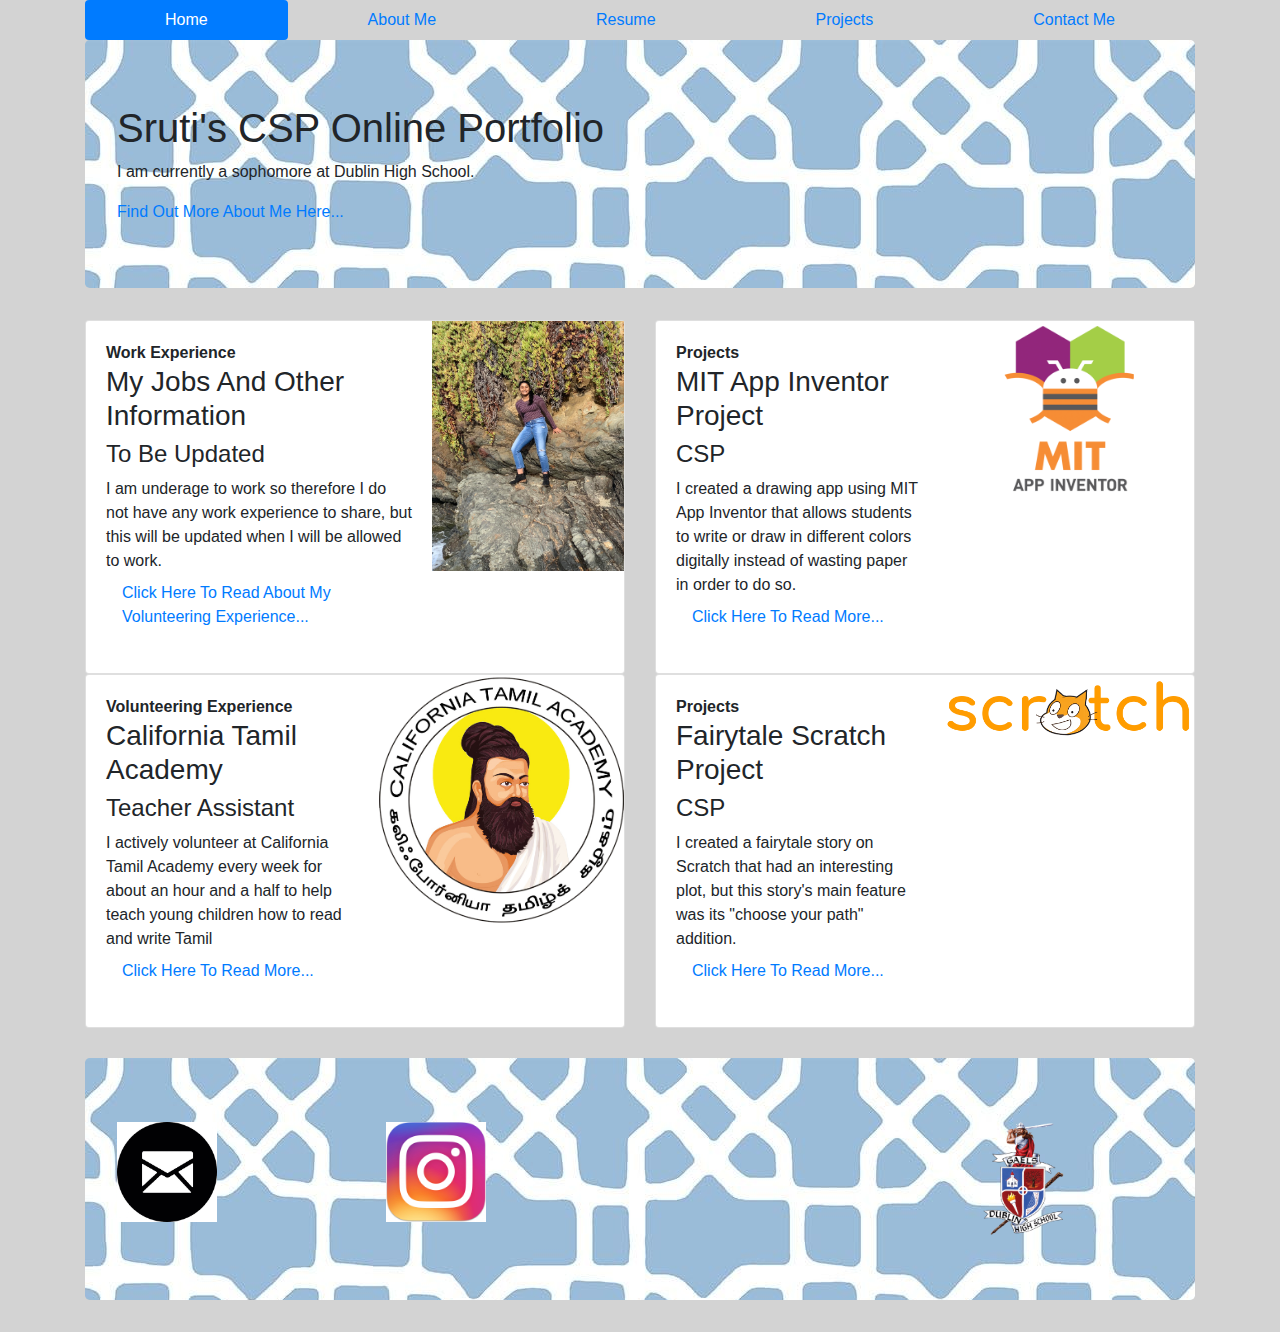
<file: index.html>
<!DOCTYPE html>
<html>
 
    <meta charset="utf-8">

  <!--- This is the link to the bootstrap css that will be used to format the following webpage --->

    <link href="Bootstrap_4.3.1/css/bootstrap.css" rel="stylesheet" type="text/css" />

  <!---This is the tabs that will allow users to go to different pages in the webpage --->

<header>
    <div class="container">
       <nav class="nav-pills nav-fill nav">
        <a class="nav-link nav-item active" href="index.html">Home</a>
        <a class="nav-link nav-item" href="Mani_AboutMe.html">About Me</a>
        <a class="nav-link nav-item" href="Mani_Resume.html">Resume</a>
        <a class="nav-link nav-item" href="Mani_Projects.html">Projects</a>
        <a class="nav-link nav-item" href="Mani_ContactMe.html">Contact Me</a>
      </nav>
    </div>
</header>
    
<!---This will be the background color of the whole webstite --->

  <body style="background-color:LightGray;">

<!---This is the container that will include a watercolor background and will have the title of the webpage as well as a short introduction --->

    <div class="container">
      <div class="jumbotron" style="background: url('Images/blue.jpg');">
        <h1>Sruti's CSP Online Portfolio</h1>
          <p>I am currently a sophomore at Dublin High School.</p>
            <a href="Mani_AboutMe.html">Find Out More About Me Here...</a>
      </div>
    </div>

<!---This will be the boxes in the webpage that introduces the content in the webpages, will have images, and will link to the corrosponding webpage where the information is written --->

    <section class="container">
      <div class="row">
        <div class="col-md-6">
          <div class="card flex-md-row flex-fill">
            <div class="card-body">
              <strong>Work Experience</strong>
                <h3>My Jobs And Other Information</h3>
                  <h4>To Be Updated</h4>
                    <p>I am underage to work so therefore I do not have any work experience to share, but this will be updated when I will be allowed to work.<a class="nav-link nav-tem" href="Mani_Resume.html">Click Here To Read About My Volunteering Experience...</a></p>
        </div>
          <a href="index.html"><img class="card-img-right" src="Images/sruti.jpg"
        alt="Not Available" style="max-width:250px; max-height:250px;"></a>
    </div>
  </div>      
<div class="col-md-6">
  <div class="card flex-md-row flex-fill">
    <div class="card-body">
      <strong>Projects</strong>
        <h3>MIT App Inventor Project</h3>
        <h4>CSP</h4>
          <p>I created a drawing app using MIT App Inventor that allows students to write or draw in different colors digitally instead of wasting paper in order to do so.<a class="nav-link nav-tem" href="Mani_Projects.html">Click Here To Read More...</a></p>
    </div>
      <a href="index.html"><img class="card-img-right" src="Images/mit.png"
        alt="Not Available" style="max-width:250px; max-height:250px;"></a>
  </div>
</div>   
<div class="col-md-6">
  <div class="card flex-md-row flex-fill">
    <div class="card-body">
      <strong>Volunteering Experience</strong>
        <h3>California Tamil Academy</h3>
          <h4>Teacher Assistant</h4>
            <p>I actively volunteer at California Tamil Academy every week for about an hour and a half to help teach young children how to read and write Tamil<a class="nav-link nav-tem" href="Mani_Resume.html">Click Here To Read More...</a></p>
    </div>
      <a href="index.html"><img class="card-img-right" src="Images/cta.png"
        alt="Not Available" style="max-width:250px; max-height:250px;"></a>
  </div>
</div>
<div class="col-md-6" style="margin-bottom:30px;">
  <div class="card flex-md-row flex-fill">
    <div class="card-body">
      <strong>Projects</strong>
        <h3>Fairytale Scratch Project</h3>
          <h4>CSP</h4>
            <p>I created a fairytale story on Scratch that had an interesting plot, but this story's main feature was its "choose your path" addition. <a class="nav-link nav-tem" href="Mani_Projects.html">Click Here To Read More...</a></p>
    </div>
      <a href="index.html"><img class="card-img-right" src="Images/scratch.png"
        alt="Not Available" style="max-width:250px; max-height:250px;"></a>
  </div>
</div>

   <!--- This will be the ending of the webpage that will be the same as the title and will have links to contact me on the webpage as well as images to correspond --->

<footer class="container">
  <div class="jumbotron"style="background: url('Images/blue.jpg');">
    <div class="row">
      <div class="col-3">
        <img src="Images/mail.png" alt="Not Available" style='max-width:100px'>
      </div>
    <div class="col-3">
      <a href="https://www.instagram.com/bbg.sruti/">
        <img src="Images/instagram.png" alt="Not Available" style='max-width:100px'>
      </a>
    </div>
    <div class='col-5'>
      <a href="http://www.dublin.k12.ca.us/dhs">
        <img src="Images/DHS2.png" alt="Not Available" style='max-width:100px' class="float-right">
      </a>
    </div>
  </div>
</div>
</footer>
</body>
</html>
</file>
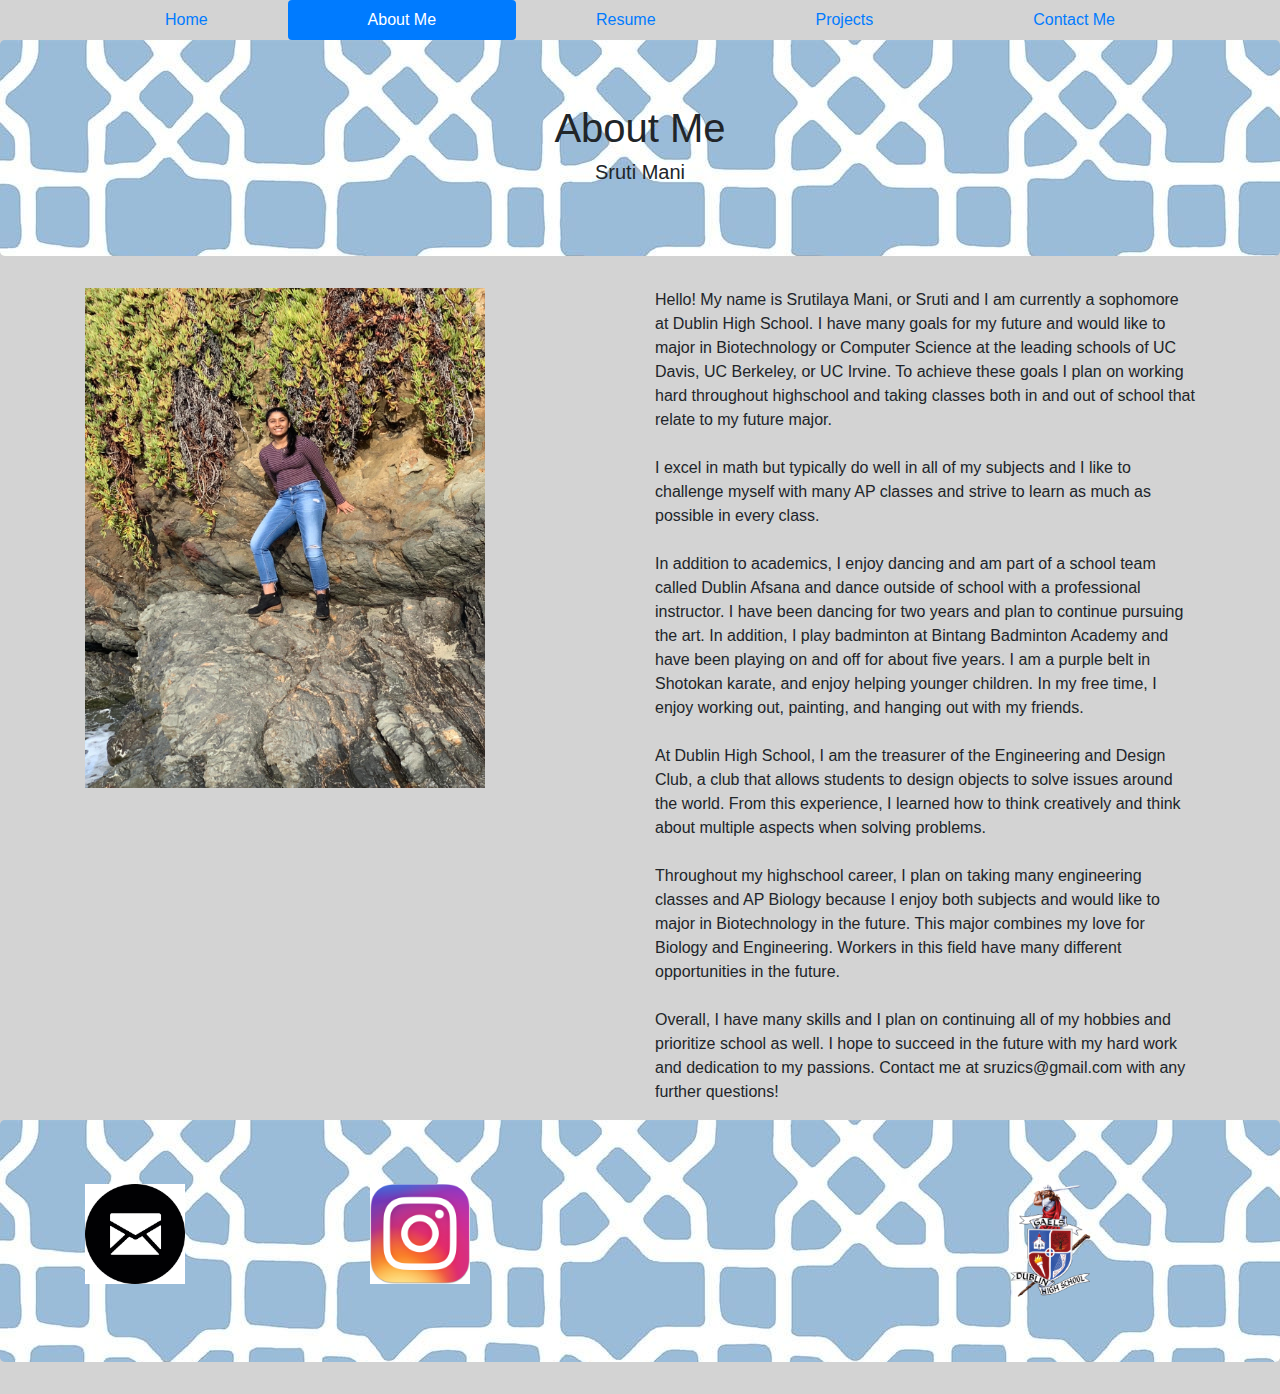
<file: Mani_AboutMe.html>
<!DOCTYPE html>
 <html>

  <!--- This is the link to the bootstrap css that will be used to format the following webpage --->

  <link href="Bootstrap_4.3.1/css/bootstrap.css" rel="stylesheet" type="text/css" />

 <!---This is the tabs that will allow users to go to different pages in the webpage --->

 <header>
    <div class="container">
       <nav class="nav-pills nav-fill nav">
        <a class="nav-link nav-item" href="index.html">Home</a>
        <a class="nav-link nav-item active" href="Mani_AboutMe.html">About Me</a>
        <a class="nav-link nav-item" href="Mani_Resume.html">Resume</a>
        <a class="nav-link nav-item" href="Mani_Projects.html">Projects</a>
        <a class="nav-link nav-item" href="Mani_ContactMe.html">Contact Me</a>
      </nav>
    </div>
</header>

<!---This will be the background color of the whole webstite --->

<body style="background-color:LightGray;">

  <!---This is the jumbotron that will include a watercolor background and will have the title of the tab --->

<div class="jumbotron"style="background: url('Images/blue.jpg');">
    <div class="container">
      <center><h1>About Me</h1></center>
      <center><h5>Sruti Mani</h5></center>
    </div>
</div>

<!---This code will include information about me as well as an image of me--->

<section class="container">
  <div class="row">
    <div class="col-sm">
      <a href="Mani_AboutMe.html">
        <img src="Images/sruti.jpg"
          alt="Not Available" style="float: left; width: 400px; height: 500px;">
      </a>
    </div>
        <div class="col-md">
          <p>Hello! My name is Srutilaya Mani, or Sruti and I am currently a sophomore at Dublin High School. I have many goals for my future and would like to major in Biotechnology or Computer Science at the leading schools of UC Davis, UC Berkeley, or UC Irvine. To achieve these goals I plan on working hard throughout highschool and taking classes both in and out of school that relate to my future major. <br><br> I excel in math but typically do well in all of my subjects and I like to challenge myself with many AP classes and strive to learn as much as possible in every class.<br><br> In addition to academics, I enjoy dancing and am part of a school team called Dublin Afsana and dance outside of school with a professional instructor. I have been dancing for two years and plan to continue pursuing the art. In addition, I play badminton at Bintang Badminton Academy and have been playing on and off for about five years. I am a purple belt in Shotokan karate, and enjoy helping younger children. In my free time, I enjoy working out, painting, and hanging out with my friends.<br><br>At Dublin High School, I am the treasurer of the Engineering and Design Club, a club that allows students to design objects to solve issues around the world. From this experience, I learned how to think creatively and think about multiple aspects when solving problems.<br><br>Throughout my highschool career, I plan on taking many engineering classes and AP Biology because I enjoy both subjects and would like to major in Biotechnology in the future. This major combines my love for Biology and Engineering. Workers in this field have many different opportunities in the future.<br><br>
          Overall, I have many skills and I plan on continuing all of my hobbies and prioritize school as well. I hope to succeed in the future with my hard work and dedication to my passions. Contact me at sruzics@gmail.com with any further questions!</p> 
        </div>
      </div>
  </section>

<!--- This will be the ending of the webpage that will be the same as the title and will have links to contact me on the webpage as well as images to correspond --->

   <footer class="jumbotron"style="background: url('Images/blue.jpg');">
      <div class="container">
        <div class="row">
          <div class="col-3">
              <img src="Images/mail.png" alt="Not Available" style='max-width:100px'>
          </div>
          <div class="col-3">
            <a href="https://www.instagram.com/bbg.sruti/">
              <img src="Images/instagram.png" alt="Not Available" style='max-width:100px'>
            </a>
          </div>
        <div class='col-5'>
          <a href="http://www.dublin.k12.ca.us/dhs">
            <img src="Images/DHS2.png" alt="Not Available" style='max-width:100px' class="float-right">
          </a>
        </div>
       </div>
     </div>
  </footer>
</body>
</html>
</file>
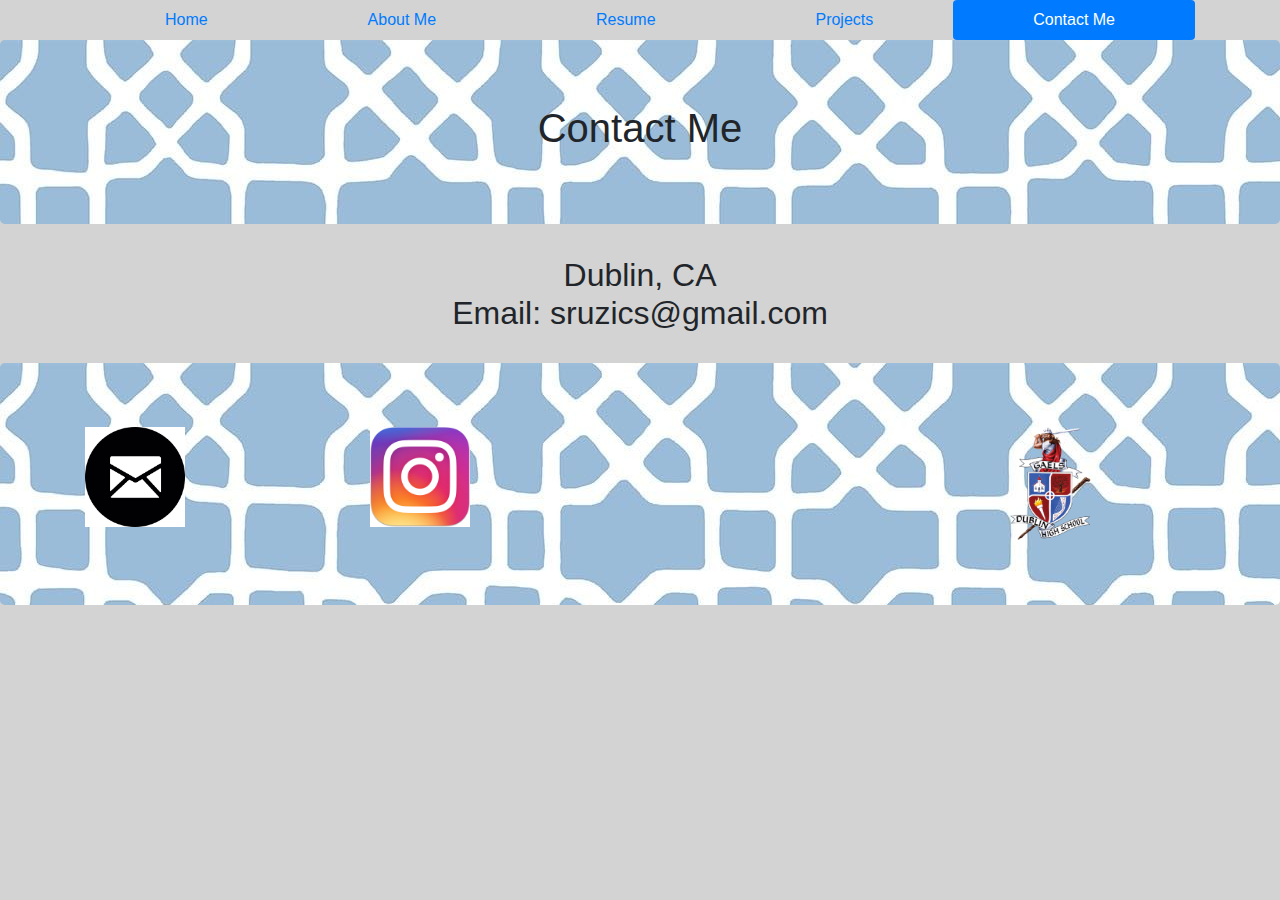
<file: Mani_ContactMe.html>
<!DOCTYPE html>
 <html>

  <!--- This is the link to the bootstrap css that will be used to format the following webpage --->

 <link href="Bootstrap_4.3.1/css/bootstrap.css" rel="stylesheet" type="text/css" />

  <!---This is the tabs that will allow users to go to different pages in the webpage --->

<header>
    <div class="container">
      <nav class="nav-pills nav-fill nav">
        
        <a class="nav-link nav-item" href="index.html">Home</a>
        <a class="nav-link nav-item" href="Mani_AboutMe.html">About Me</a>
        <a class="nav-link nav-item" href="Mani_Resume.html">Resume</a>
        <a class="nav-link nav-item" href="Mani_Projects.html">Projects</a>
        <a class="nav-link nav-item active" href="Mani_ContactMe.html">Contact Me</a>
      </nav>
    </div>
</header>

<!---This will be the background color of the whole webstite --->

<body style="background-color:LightGray;">

<!---This is the jumbotron that will include a watercolor background and will have the title of the tab --->

   <div class="jumbotron"style="background: url('Images/blue.jpg');">
      <div class="container">
        <center><h1>Contact Me</h1></center>
      </div>
  </div> 

<!---This will just code text of information on how to contact me, in this case, my email --->

  <h2 style= "margin-bottom: 30px;"><center>
Dublin, CA <br>
Email: sruzics@gmail.com
  </center></h2>

<!--- This will be the ending of the webpage that will be the same as the title and will have links to contact me on the webpage as well as images to correspond --->

 <footer class="jumbotron"style="background: url('Images/blue.jpg');">
      <div class="container">
        <div class="row">
          <div class="col-3">
              <img src="Images/mail.png" alt="Not Available" style='max-width:100px'>
          </div>
          <div class="col-3">
            <a href="https://www.instagram.com/bbg.sruti/">
              <img src="Images/instagram.png" alt="Not Available" style='max-width:100px'>
            </a>
          </div>
        <div class='col-5'>
          <a href="http://www.dublin.k12.ca.us/dhs">
            <img src="Images/DHS2.png" alt="Not Available" style='max-width:100px' class="float-right">
          </a>
        </div>
       </div>
     </div>
  </footer>
</body>
</html>
</file>
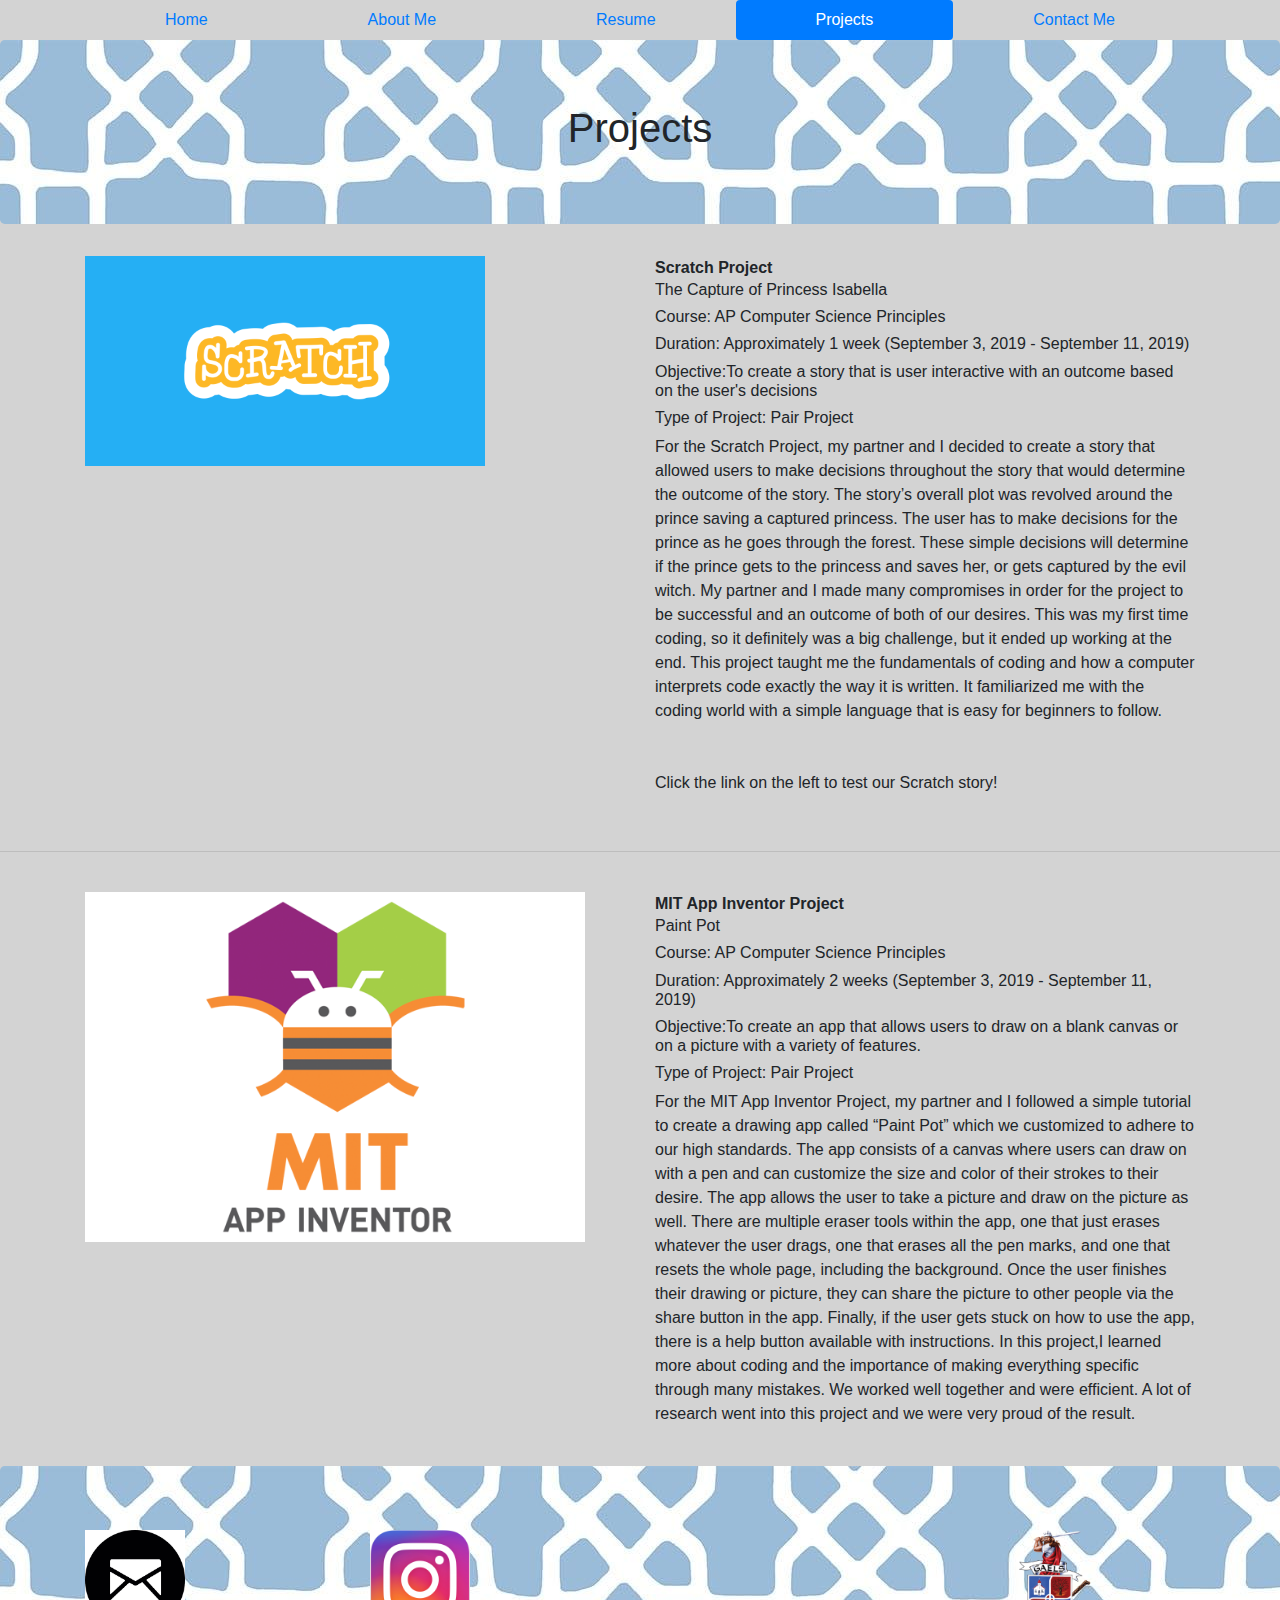
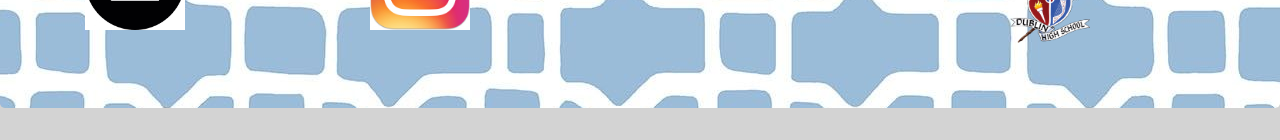
<file: Mani_Projects.html>
<!DOCTYPE html>
 <html>

  <!--- This is the link to the bootstrap css that will be used to format the following webpage --->

 <link href="Bootstrap_4.3.1/css/bootstrap.css" rel="stylesheet" type="text/css" />

 <!---This is the tabs that will allow users to go to different pages in the webpage --->

<header>
    <div class="container">
      <nav class="nav-pills nav-fill nav">
        
        <a class="nav-link nav-item" href="index.html">Home</a>
        <a class="nav-link nav-item" href="Mani_AboutMe.html">About Me</a>
        <a class="nav-link nav-item" href="Mani_Resume.html">Resume</a>
        <a class="nav-link nav-item active" href="Mani_Projects.html">Projects</a>
        <a class="nav-link nav-item" href="Mani_ContactMe.html">Contact Me</a>
      </nav>
    </div>
</header>

<!---This will be the background color of the whole webstite --->

<body style="background-color:LightGray;">

<!---This is the jumbotron that will include a watercolor background and will have the title of the tab --->

   <div class="jumbotron"style="background: url('Images/blue.jpg');">
      <div class="container">
        <center><h1>Projects</h1></center>
      </div>
  </div>

  <!---This block of code will have images and descriptions of the projects that I have done --->

  <section class="container">
      <div class="row">
        <div class="col-sm">
          <a href="Mani_AboutMe.html">
            <img src="Images/scratchh.png"
          alt="Not Available" style="float: left; max-width: 400px; max-height: 400px; margin-bottom: 30px;">
          </a>
          <iframe src="https://scratch.mit.edu/projects/328181242/embed" allowtransparency="true" width="385" height="302" frameborder="0" scrolling="no" allowfullscreen></iframe>
        </div>
        <div class="col-sm">
          <strong>Scratch Project</strong>
            <h6>The Capture of Princess Isabella</h6>
            <h6>Course: AP Computer Science Principles</h6>
            <h6>Duration: Approximately 1 week (September 3, 2019 - September 11, 2019)</h6>
            <h6>Objective:To create a story that is user interactive with an outcome based on the user's decisions</h6>
            <h6>Type of Project: Pair Project</h6>
              <p>For the Scratch Project, my partner and I decided to create a story that allowed users to make decisions throughout the story that would determine the outcome of the story. The story’s overall plot was revolved around the prince saving a captured princess. The user has to make decisions for the prince as he goes through the forest. These simple decisions will determine if the prince gets to the princess and saves her, or gets captured by the evil witch. My partner and I made many compromises in order for the project to be successful and an outcome of both of our desires. This was my first time coding, so it definitely was a big challenge, but it ended up working at the end. This project taught me the fundamentals of coding and how a computer interprets code exactly the way it is written. It familiarized me with the coding world with a simple language that is easy for beginners to follow.<br><br><br>Click the link on the left to test our Scratch story!</p>
          </div>
        </div>
    </section>
    <br>
    <hr>
    <br>
<section class="container">
      <div class="row">
        <div class="col-sm">
          <a href="Mani_AboutMe.html">
            <img src="Images/mit.png"
          alt="Not Available" style="float: left; max-width: 500px; max-height: 500px;">
          </a>
        </div>
        <div class="col-sm">
          <strong>MIT App Inventor Project</strong>
            <h6>Paint Pot</h6>
            <h6>Course: AP Computer Science Principles</h6>
            <h6>Duration: Approximately 2 weeks (September 3, 2019 - September 11, 2019)</h6>
            <h6>Objective:To create an app that allows users to draw on a blank canvas or on a picture with a variety of features.</h6>
            <h6>Type of Project: Pair Project</h6>
              <p>For the MIT App Inventor Project, my partner and I followed a simple tutorial to create a drawing app called “Paint Pot” which we customized to adhere to our high standards. The app consists of a canvas where users can draw on with a pen and can customize the size and color of their strokes to their desire. The app allows the user to take a picture and draw on the picture as well. There are multiple eraser tools within the app, one that just erases whatever the user drags, one that erases all the pen marks, and one that resets the whole page, including the background. Once the user finishes their drawing or picture, they can share the picture to other people via the share button in the app. Finally, if the user gets stuck on how to use the app, there is a help button available with instructions. In this project,I learned more about coding and the importance of making everything specific through many mistakes. We worked well together and were efficient. A lot of research went into this project and we were very proud of the result.</p><br>
          </div>
        </div>
    </section>  

<!--- This will be the ending of the webpage that will be the same as the title and will have links to contact me on the webpage as well as images to correspond --->

  <footer class="jumbotron"style="background: url('Images/blue.jpg');">
      <div class="container">
        <div class="row">
          <div class="col-3">
              <img src="Images/mail.png" alt="Not Available" style='max-width:100px'>
          </div>
          <div class="col-3">
            <a href="https://www.instagram.com/bbg.sruti/">
              <img src="Images/instagram.png" alt="Not Available" style='max-width:100px'></a>
          </div>
        <div class='col-5'>
          <a href="http://www.dublin.k12.ca.us/dhs">
            <img src="Images/DHS2.png" alt="Not Available" style='max-width:100px' class="float-right">
          </a>
        </div>
       </div>
     </div>
  </footer>
</body>
</html>
</file>
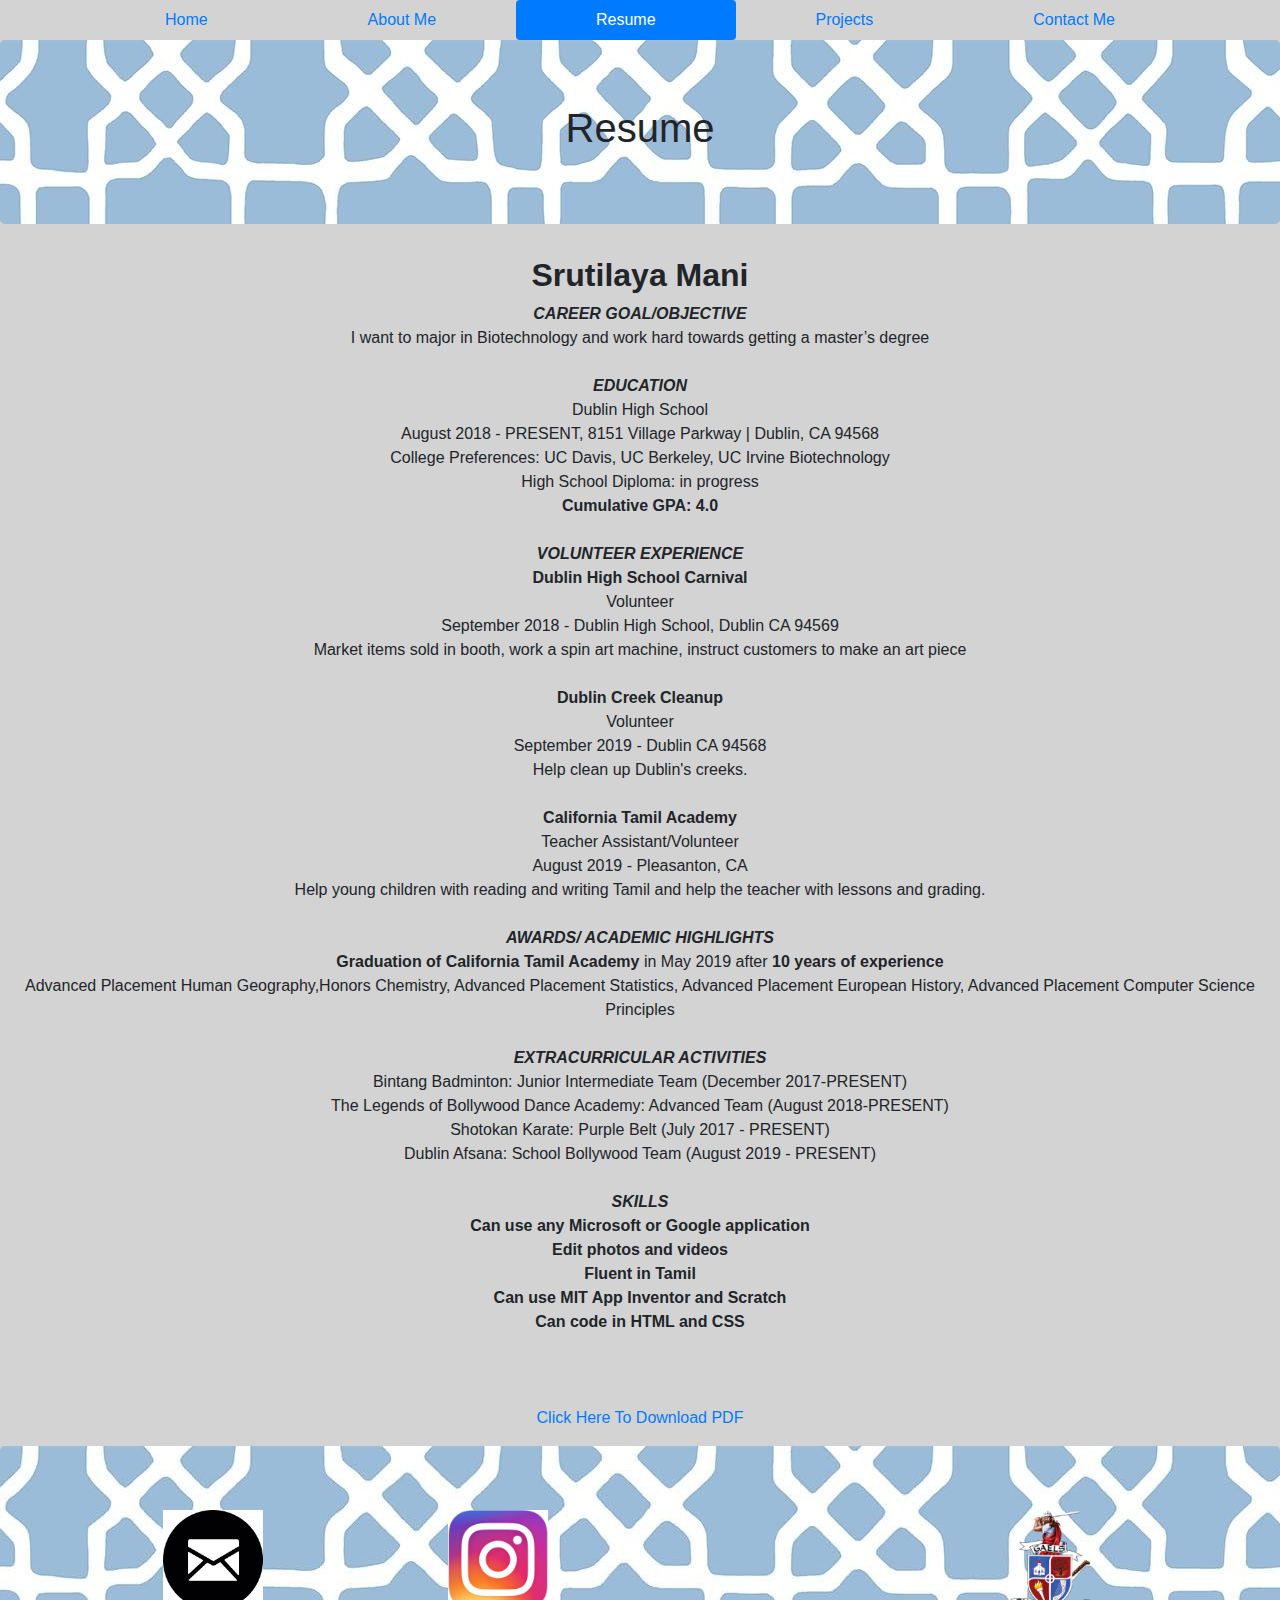
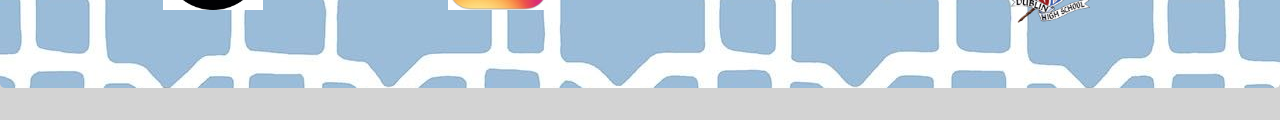
<file: Mani_Resume.html>
<!DOCTYPE html>
 <html>
  <!--- This is the link to the bootstrap css that will be used to format the following webpage --->

 <link href="Bootstrap_4.3.1/css/bootstrap.css" rel="stylesheet" type="text/css" />

 <!---This is the tabs that will allow users to go to different pages in the webpage --->

<header>
    <div class="container">
       <nav class="nav-pills nav-fill nav">
        
       <a class="nav-link nav-item" href="index.html">Home</a>
       <a class="nav-link nav-item" href="Mani_AboutMe.html">About Me</a>
       <a class="nav-link nav-item active" href="Mani_Resume.html">Resume</a>
       <a class="nav-link nav-item" href="Mani_Projects.html">Projects</a>
       <a class="nav-link nav-item" href="Mani_ContactMe.html">Contact Me</a>
        </nav>
    </div>
</header>

<!---This will be the background color of the whole webstite --->

<body style="background-color:LightGray;">

    <!---This is the jumbotron that will include a watercolor background and will have the title of the tab --->

   <div class="jumbotron"style="background: url('Images/blue.jpg');">
      <div class="container">
        <center><h1>Resume</h1></center>
      </div>
  </div>

  <!---This will include my resume where I bolded the most impressive facts about me as well as other informaton about my experience. It also has a link to the PDF where the user can download --->

<p>
<center><h2><strong>Srutilaya Mani</strong></h2></center>


<center>
<strong><em>CAREER GOAL/OBJECTIVE</em></strong><br>
I want to major in Biotechnology and work hard towards getting a master’s degree<br>
<br>
<strong><em>EDUCATION</em></strong><br>
Dublin High School<br>
August 2018 - PRESENT, 8151 Village Parkway | Dublin, CA 94568<br>
College Preferences: UC Davis, UC Berkeley, UC Irvine Biotechnology<br>

High School Diploma: in progress<br>
<strong>Cumulative GPA: 4.0</strong><br>
<br>
<strong><em>VOLUNTEER EXPERIENCE</em></strong><br>
<strong>Dublin High School Carnival</strong><br>
Volunteer<br>
September 2018 - Dublin High School, Dublin CA 94569<br>
Market items sold in booth, work a spin art machine, instruct customers to make an art piece
<br>
<br>
<strong>Dublin Creek Cleanup</strong><br>
Volunteer<br>
September 2019 - Dublin CA 94568<br>
Help clean up Dublin's creeks.<br>
<br>
<strong>California Tamil Academy</strong><br>
Teacher Assistant/Volunteer<br>
August 2019 - Pleasanton, CA<br>
Help young children with reading and writing Tamil and help the teacher with lessons and grading. <br>
<br>
<strong><em>AWARDS/ ACADEMIC HIGHLIGHTS</em></strong><br>
<strong>Graduation of  California Tamil Academy</strong> in May 2019 after <strong>10 years of experience</strong><br>
Advanced Placement Human Geography,Honors Chemistry, Advanced Placement Statistics, Advanced Placement European History, Advanced Placement Computer Science Principles<br>
<br>
<strong><em>EXTRACURRICULAR ACTIVITIES</em></strong><br>
Bintang Badminton: Junior Intermediate Team (December 2017-PRESENT)<br>
The Legends of Bollywood Dance Academy: Advanced Team (August 2018-PRESENT)<br>
Shotokan Karate: Purple Belt (July 2017 - PRESENT)<br>
Dublin Afsana: School Bollywood Team (August 2019 - PRESENT)<br>
<br>
<strong><em>SKILLS</em></strong><br>
<strong>
 Can use any Microsoft or Google application<br>
Edit photos and videos<br>
Fluent in Tamil<br>
Can use MIT App Inventor and Scratch<br>
Can code in HTML and CSS</strong><br>
<br>
<br>
<br>

<!---PDF of my resume that can be downloaded --->

<a href="resume.pdf">Click Here To Download PDF</a>
</p>

<!--- This will be the ending of the webpage that will be the same as the title and will have links to contact me on the webpage as well as images to correspond --->

   <footer class="jumbotron"style="background: url('Images/blue.jpg');">
      <div class="container">
        <div class="row">
          <div class="col-3">
              <img src="Images/mail.png" alt="Not Available" style='max-width:100px'>
          </div>
          <div class="col-3">
            <a href="https://www.instagram.com/bbg.sruti/">
              <img src="Images/instagram.png" alt="Not Available" style='max-width:100px'>
            </a>
          </div>
        <div class='col-5'>
          <a href="http://www.dublin.k12.ca.us/dhs">
            <img src="Images/DHS2.png" alt="Not Available" style='max-width:100px' class="float-right">
          </a>
        </div>
       </div>
     </div>
  </footer>
</body>
</html>
</file>
